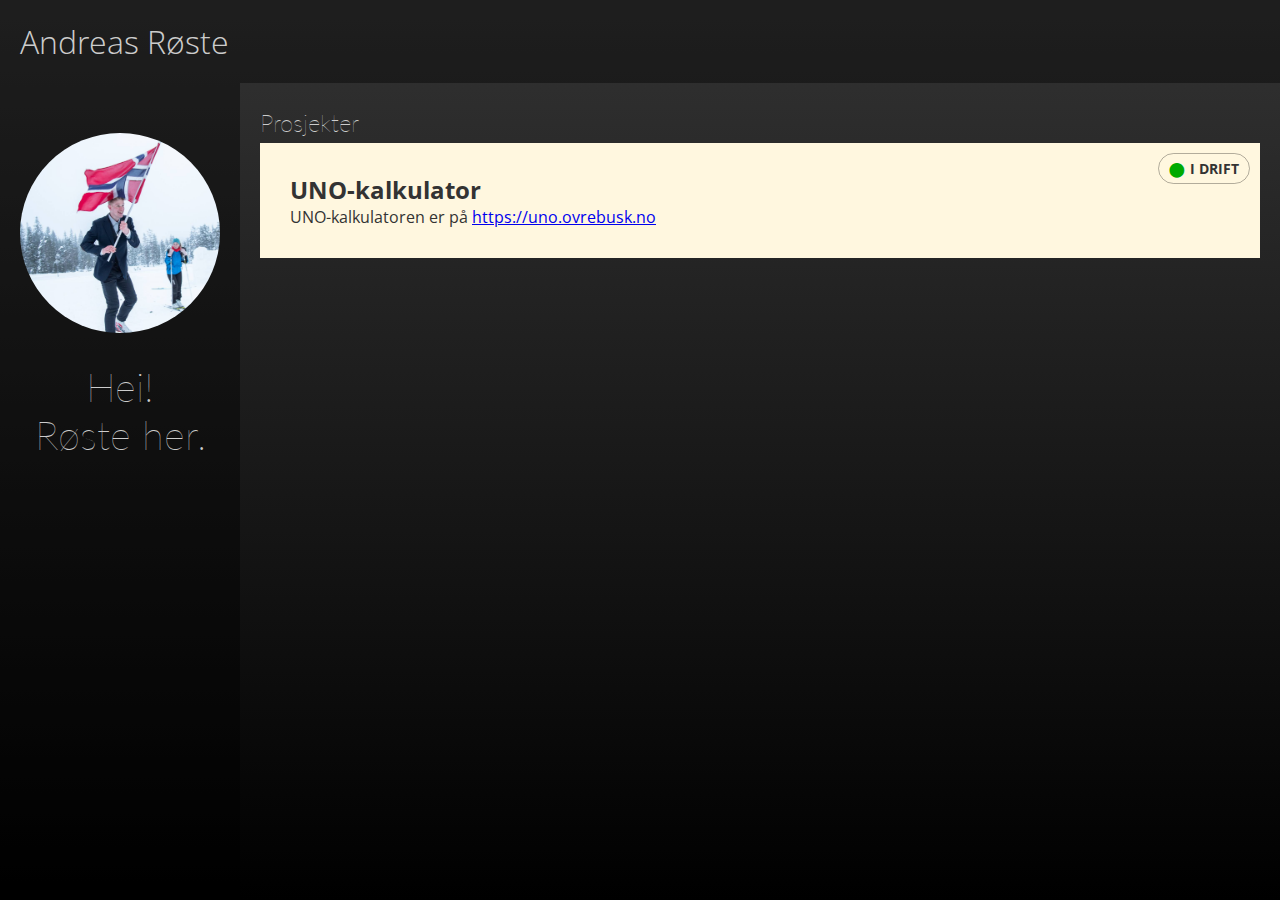
<file: index.html>
<!DOCTYPE html>
<html lang="en">
<head>
    <meta charset="UTF-8">
    <meta http-equiv="X-UA-Compatible" content="IE=edge">
    <meta name="viewport" content="width=device-width, initial-scale=1.0">
    <title>Andreas Røste</title>
    <link rel="stylesheet" href="style.css">
</head>
<body>
    <div class="flex flex-dir container">
        <div class="header flex">
            <div class="title">Andreas Røste</div>
            <div class="links"></div>
        </div>
        <div class="content flex">
            <div class="bio flex flex-dir">

                <div id="profilbilde"></div>
                <h1>Hei!<br>Røste her.</h1>
            </div>

            <div class="cards">
                <h2>Prosjekter</h2>
                <div class="card">
                    <div class="card-title">UNO-kalkulator</div>
                    <div class="chip chip-green">I drift</div>
                    <div class="card-text">UNO-kalkulatoren er på <a href="https://uno.ovrebusk.no">https://uno.ovrebusk.no</a></div>
                </div>
            </div>
        </div>
    </div>
</body>
</html>
</file>
<file: style.css>
@import url('https://fonts.googleapis.com/css2?family=Lato:wght@300&family=Open+Sans:wght@300;400&display=swap');

* {
    padding: 0;
    margin: 0;
    box-sizing: border-box;
}

html,
body{
    background: linear-gradient(#333, #000);
    color: #ccc;
    font-family: 'Open Sans', sans-serif;
    height: 100%;
    width: 100%;
}

h1 {
    font-size: 2.5em;
}

.container {
    height: 100%;
}

.flex {
    display: flex;
}

.flex-dir {
    flex-direction: column;
}

.header {
    background: rgba(0,0,0,0.4);
    width: 100%;
    padding: 20px;
    align-items: center;
}

.header > .title {
    font-size: 200%;
    flex:1;
    font-weight: 100;
}

.content {
    height: 100%;
}

.content > * {
    padding: 20px;
}

.bio {
    background: rgba(0,0,0, 0.4);
}

.bio > h1 {
    font-family: 'Lato', sans-serif;
    font-weight: 100;
    text-align: center;
}

.cards {
    width: 100%;
}

h2 {
    font-family: 'Lato', sans-serif;
    font-weight: 100;
    margin: 20px 0;
    padding: 0;
    line-height: 0;
}

.card {
    background: rgb(255, 247, 223);
    padding: 30px;
    position: relative;
    margin: 20px 0;
    width: 100%;
    color: #333;
}


.chip {
    padding: 5px 10px;
    border-radius: 20px;
    font-weight: bold;
    font-size: 90%;
    width: fit-content;
    border: 1px solid rgba(0,0,0,0.3);
    /* box-shadow: 3px 3px 5px rgba(0,0,0,0.2); */
    position: absolute;
    top: 0;
    right: 0;
    text-transform: uppercase;
    margin: 10px;
}

.chip::before {
    content: '⬤';
    margin-right: 5px;
}

.chip-green::before {
    color: #0a0;
}

.chip-yellow::before {
    color: #ee0;
}

.card-title {
    font-weight: bold;
    font-size: 150%;
}

#profilbilde{
    display: block;
    margin: 30px auto;
    border-radius: 100%;
    width: 200px;
    height: 200px;
    background: url(ski.jpg);
    background-size: contain;
    background-repeat: no-repeat;
    background-size: 200%;
    background-position-x: -70px;
    background-position-y: -30px;
}
</file>
